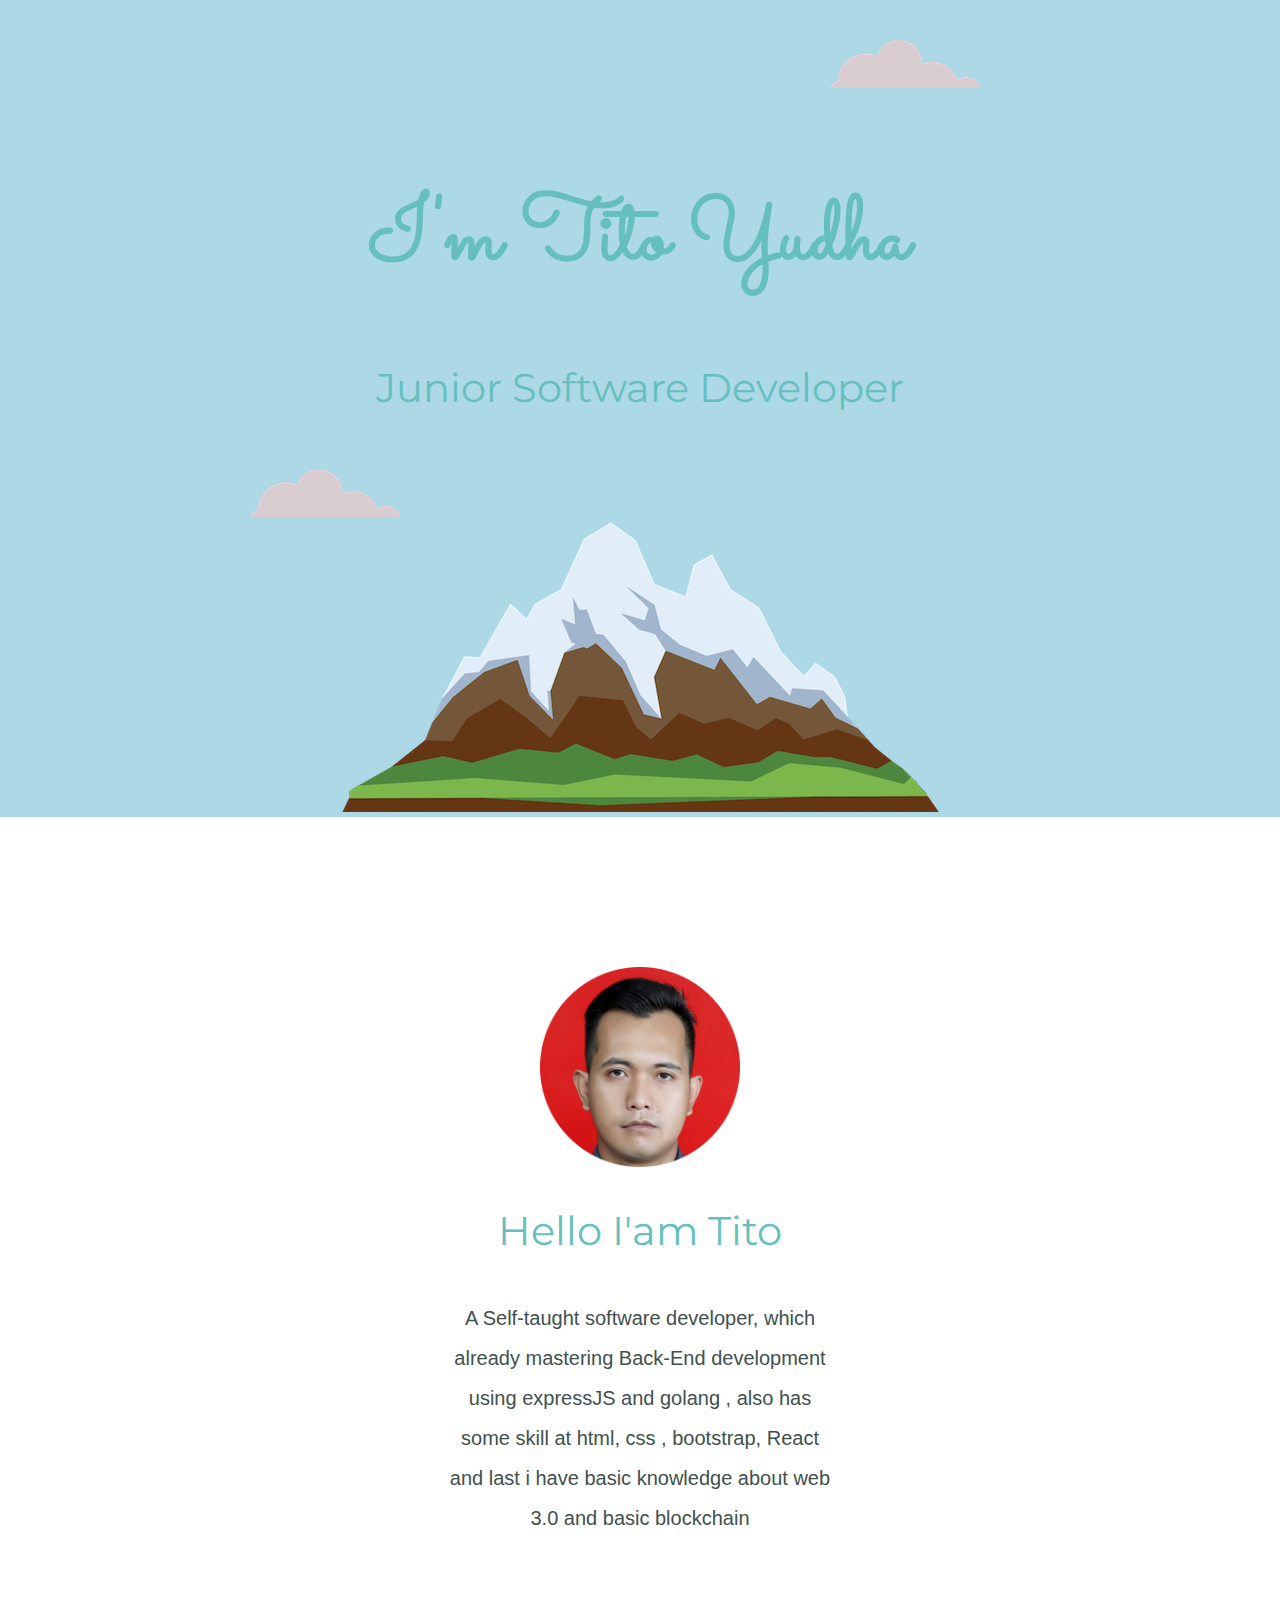
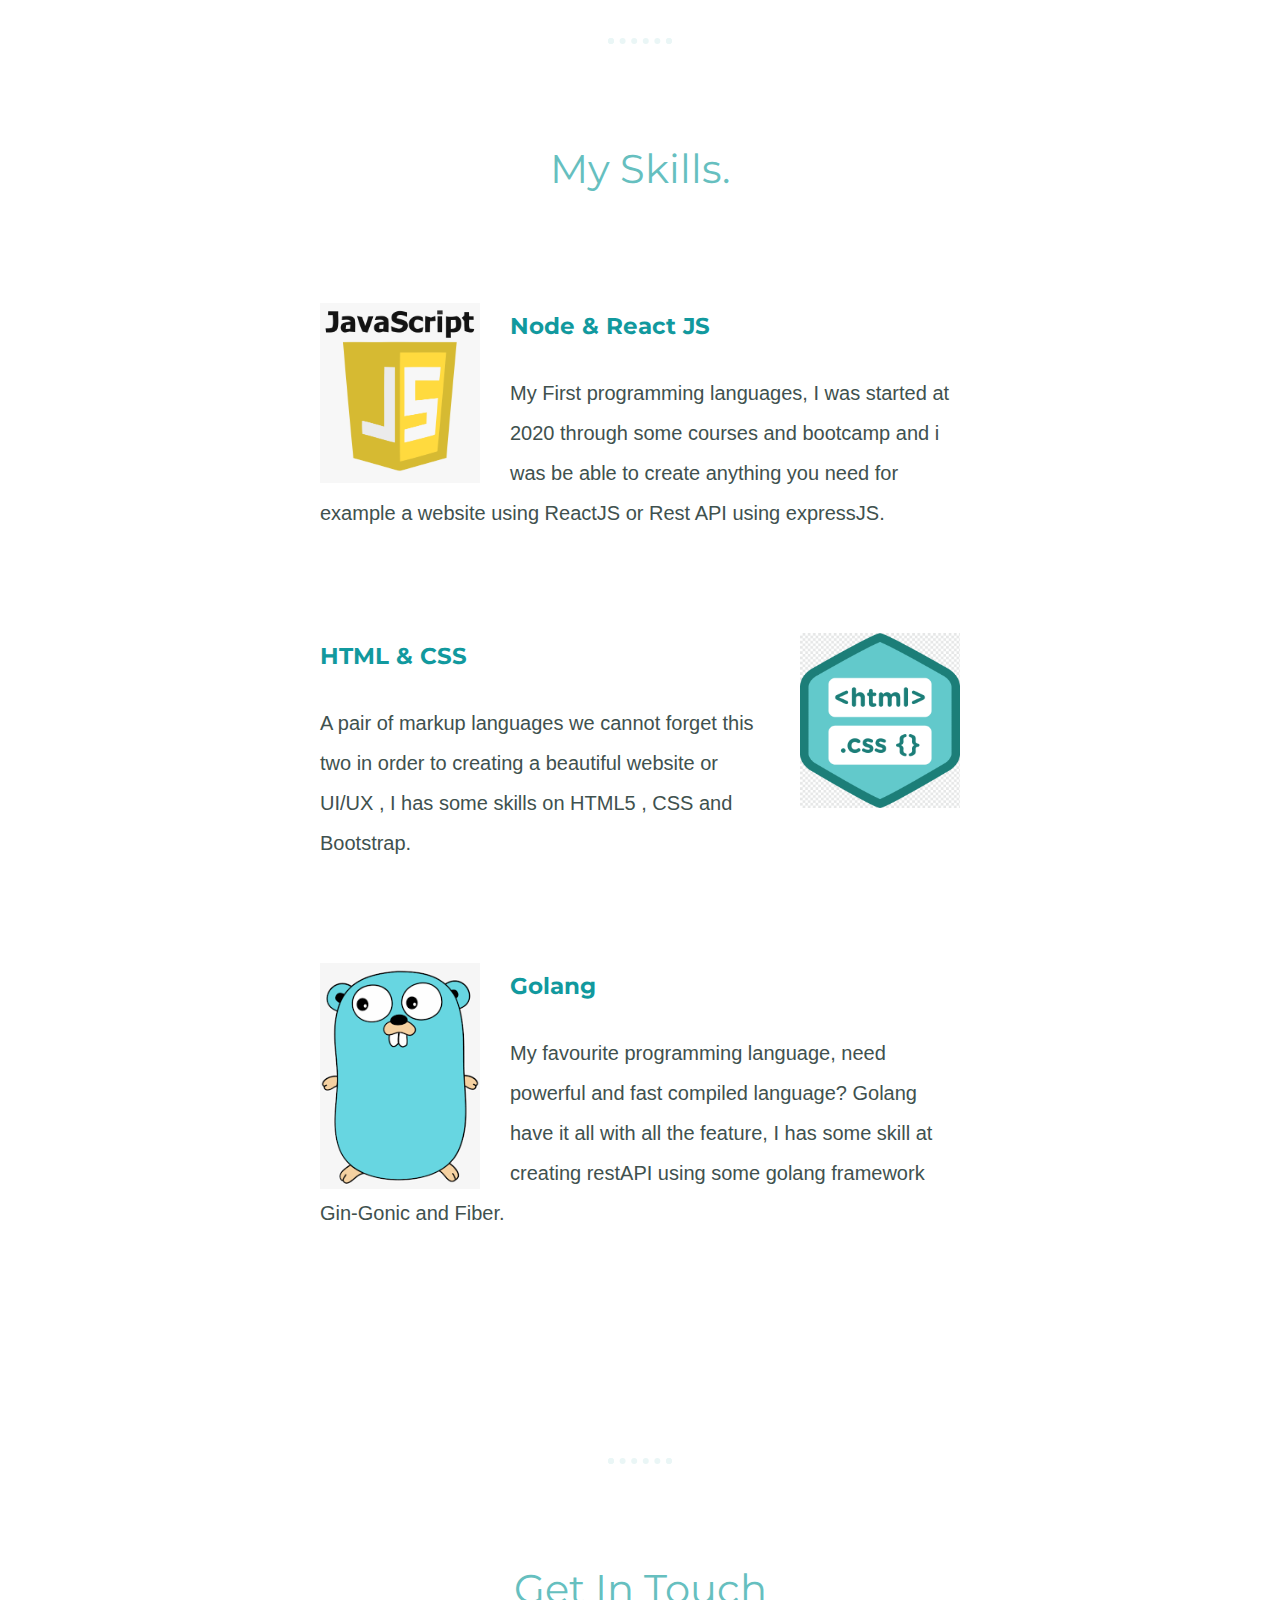
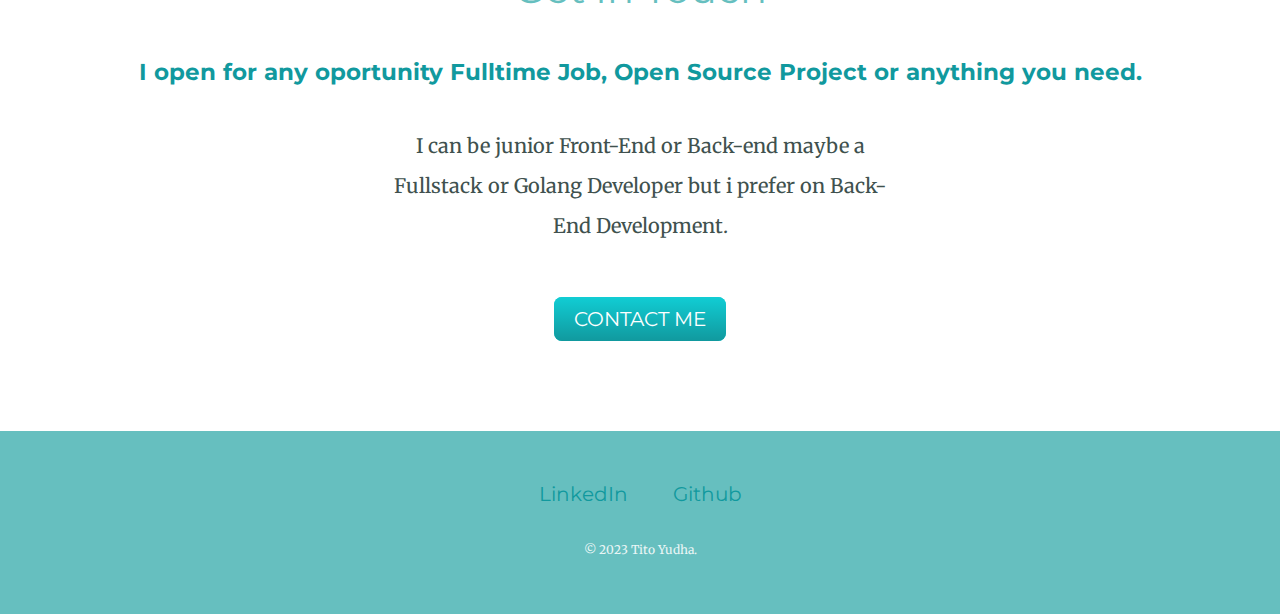
<file: index.html>
<!DOCTYPE html>
<html lang="en">
<head>
    <meta charset="UTF-8">
    <meta http-equiv="X-UA-Compatible" content="IE=edge">
    <meta name="viewport" content="width=device-width, initial-scale=1.0">
    <title>Titow</title>
    <link rel="stylesheet" href="css/style.css">
    <link rel="icon" href="images/favicon.ico">
    <link rel="preconnect" href="https://fonts.googleapis.com">
    <link rel="preconnect" href="https://fonts.gstatic.com" crossorigin>
    <link href="https://fonts.googleapis.com/css2?family=Merriweather&family=Montserrat&family=Sacramento&display=swap" rel="stylesheet">
</head>
<body>
    <div class="top-container">
        <img class="top-cloud" src="images/cloud.png" alt="cloud-img">
        <h1>I'm Tito Yudha</h1>
       <h2>Junior Software Developer</h2>  
        <img class="bottom-cloud" src="images/cloud.png" alt="cloud-img">
        <img class="mountain" src="images/mountain.png" alt="mount-img">
    </div>

    <div class="middle-container">
        <div class="profile">
          <img class="me" src="images/tito.png" alt="">
          <h2>Hello I'am Tito</h2>
          <p class="bio">A Self-taught software developer, which already mastering Back-End development using expressJS and golang , also has some skill at html, css , bootstrap, React and last i have basic knowledge about web 3.0 and basic blockchain </p>
        </div>
        <hr>

        <div class="skills">
          <h2>My Skills.</h2>
          <div class="skill-row">
            <img class="js" src="images/js.png" alt="">
            <h3>Node  & React JS</h3>
            <p class="js-desc">My First programming languages, I was started at 2020 through some courses and bootcamp and i was be able to create anything you need for example a website using ReactJS or Rest API using expressJS.</p>
          </div>

          <div class="skill-row">
            <img class="html-css" src="images/html-css.png" alt="">
            <h3>HTML & CSS</h3>
            <p class="html-css-desc">A pair of markup languages we cannot forget this two in order to creating a beautiful website or UI/UX , I has some skills on HTML5 , CSS and Bootstrap.</p>
          </div>

          <div class="skill-row">
            <img class="go" src="images/go.png" alt="">
            <h3>Golang</h3>
            <p class="go-desc">My favourite programming language,  need powerful and fast compiled language? Golang have it all with all the feature, I has some skill at creating restAPI using some golang framework Gin-Gonic and Fiber. </p>
          </div>

        </div>
        <br>
        <hr>

        <div class="contact-me">
          <h2>Get In Touch</h2>
          <h3>I open for any oportunity Fulltime Job, Open Source Project or anything you need.</h3>
          <p class="contact-message">I can be junior Front-End or Back-end maybe a Fullstack or Golang Developer but i prefer on Back-End Development.</p>
          <a class="btn" href="mailto:tito.yudha.bimashika@gmail.com">CONTACT ME</a>
        </div>
      </div>
      
      
      <div class="bottom-container">
        <a class="footer-link" href="https://www.linkedin.com/in/tito-yudha-518284177/">LinkedIn</a>
        <a class="footer-link" href="https://github.com/titoyudha">Github</a>
        <!-- <a class="footer-link" href="https://www.appbrewery.co/">Website</a> -->
        <p class="copyright">© 2023 Tito Yudha.</p>
      </div>
      
    
    
</body>
</html>
</file>
<file: css/style.css>
body {
    color: #40514E;
    margin: 0;
    text-align: center;
    font-family:'Merriweather', sans-serif;
    font-size: 20px;
}

h1 {
    color: #66BFBF;
    line-height: 2;
    font-size: 5.625rem;
    margin: 50px auto 0 auto;
    font-family: 'Sacramento', cursive;
}

h2 {
    color: #66BFBF;
    font-family: 'Montserrat', sans-serif;
    font-size: 2.5rem;
    font-weight: normal;
    padding-bottom: 10px;
}

h3 {
    color: #11999E;
    font-family: 'Montserrat', sans-serif;
}

p {
    line-height: 2;
}

hr {
    border: dotted #EAF6F6 6px;
    border-bottom: none;
    width: 4%;
    margin: 100px auto;
}

a {
    color: #11999E;
    font-family: 'Montserrat', sans-serif;
    margin: 10px 20px;
    text-decoration: none;
}

a:hover {
    color: #EAF6F6;
}

.copyright{
    color: #EAF6F6;
    font-size: 0.75rem;
    padding: 20px 0;
}

.top-container {
    background-color: lightblue;
    position: relative;
    padding-top: 100px;
}

.bio {
 width: 30%;
 margin: auto;
 font-family: 'Gill Sans', 'Gill Sans MT', Calibri, 'Trebuchet MS', sans-serif;
}


.middle-container {
    margin: 100px 0; 
}

.me {
    margin-top: 50px;
    width: 200px;
    height: 200px;
}

.bottom-container {
  background-color: #66BFBF;
  padding: 50px 0 20px;
}

.js {
    width: 25%;
    float: left;
    margin-right: 30px;
}

.js-desc {
    font-family: 'Gill Sans', 'Gill Sans MT', Calibri, 'Trebuchet MS', sans-serif;
}

.html-css{
    width: 25%;
    float: right;
    margin-left: 30px;
      
}

.html-css-desc{
    font-family: 'Gill Sans', 'Gill Sans MT', Calibri, 'Trebuchet MS', sans-serif;
}

.go {
    width: 25%;
    float: left;
    margin-right: 30px;
}

.go-desc {
    font-family: 'Gill Sans', 'Gill Sans MT', Calibri, 'Trebuchet MS', sans-serif;
}

.skill-row{
    width: 50%;
    margin: 100px auto 100px auto;
    text-align: left;
    line-height: 2;
}


.top-cloud {
    position: absolute;
    right: 300px;
    top: 40px;
}

.bottom-cloud {
    position: absolute;
    left: 250px;
    bottom: 300px;
}

.contact-message {
    width: 40%;
    margin: 40px auto 60px;
}

.profile {
    image-rendering: auto;
}

.btn {
    background: #11cdd4;
    background-image: -webkit-linear-gradient(top, #11cdd4, #11999E);
    background-image: -moz-linear-gradient(top, #11cdd4, #11999E);
    background-image: -ms-linear-gradient(top, #11cdd4, #11999E);
    background-image: -o-linear-gradient(top, #11cdd4, #11999E);
    background-image: linear-gradient(to bottom, #11cdd4, #11999E);
    -webkit-border-radius: 8;
    -moz-border-radius: 8;
    border-radius: 8px;
    font-family: 'Montserrat', sans-serif;
    color: #ffffff;
    font-size: 20px;
    padding: 10px 20px 10px 20px;
    text-decoration: none;
  }
  
  .btn:hover {
    background: #30e3cb;
    background-image: -webkit-linear-gradient(top, #30e3cb, #2bc4ad);
    background-image: -moz-linear-gradient(top, #30e3cb, #2bc4ad);
    background-image: -ms-linear-gradient(top, #30e3cb, #2bc4ad);
    background-image: -o-linear-gradient(top, #30e3cb, #2bc4ad);
    background-image: linear-gradient(to bottom, #30e3cb, #2bc4ad);
    text-decoration: none;
  }
</file>
